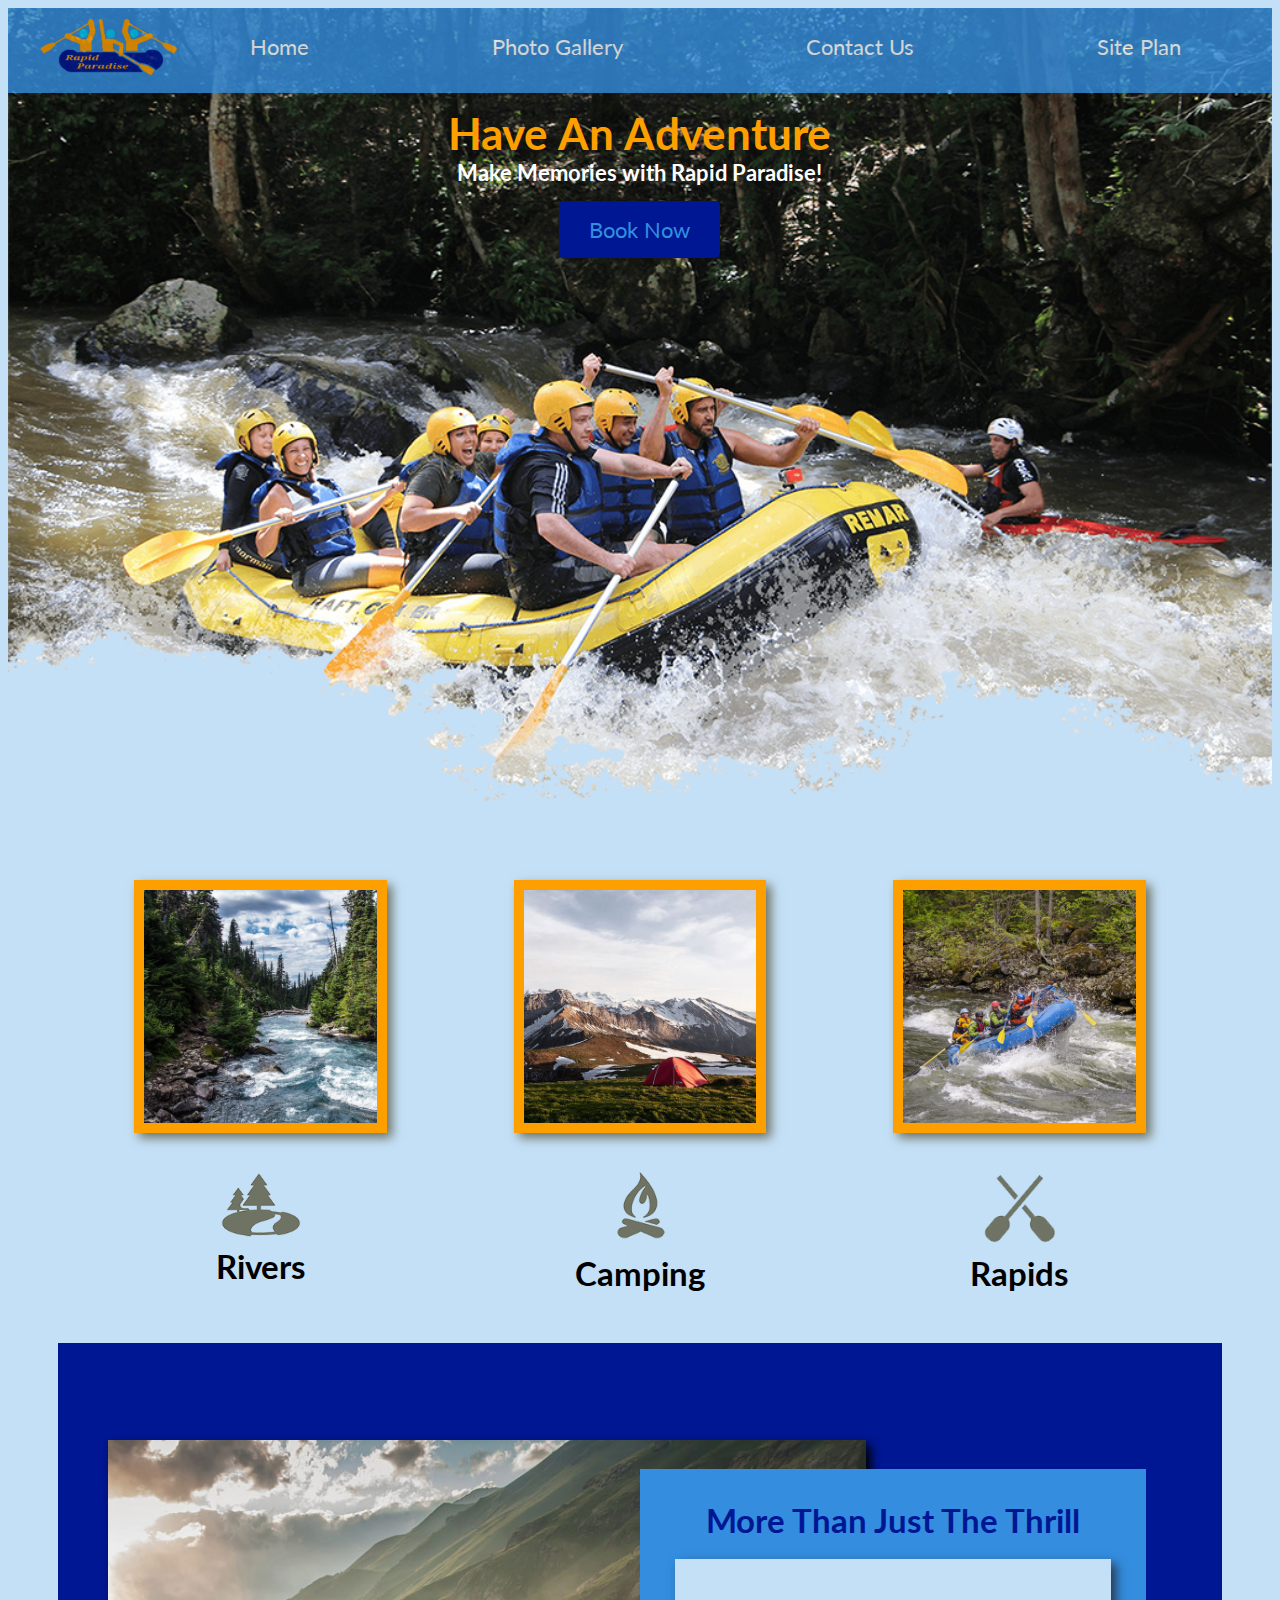
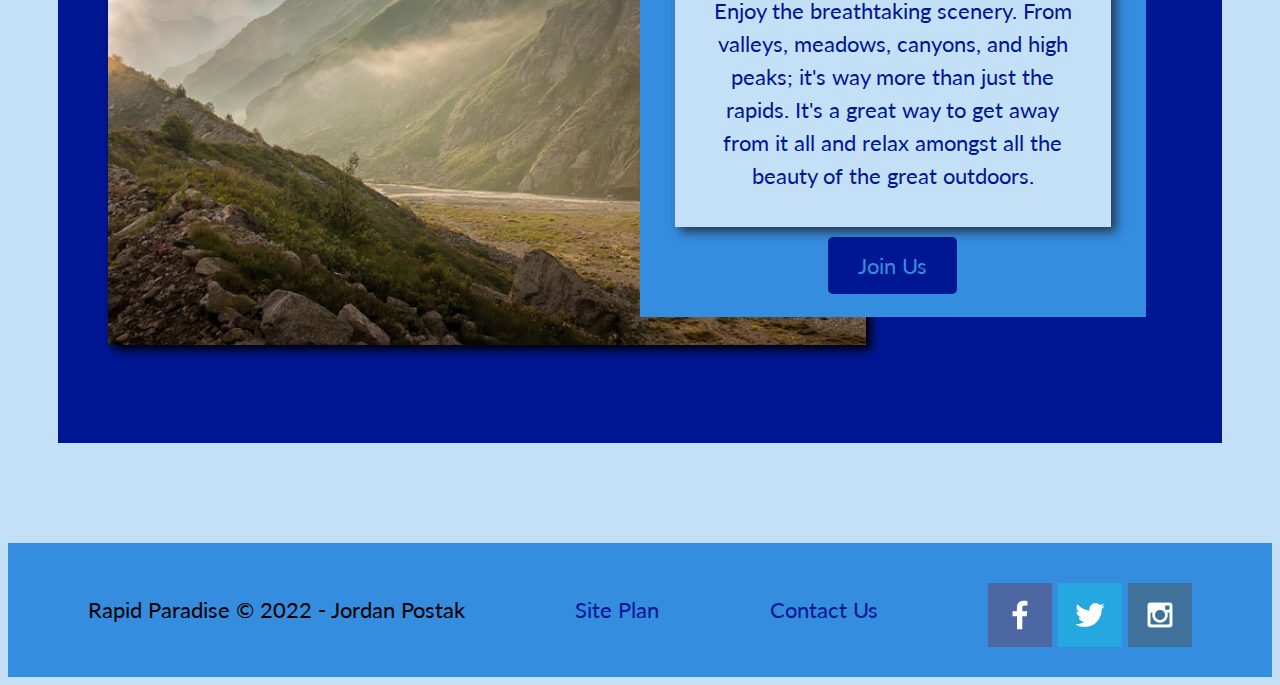
<file: index.html>
<!DOCTYPE html>
<html lang="en">
    <head>
        <meta charset="UTF-8">
        <meta http-equiv="X-UA-Compatible" content="IE=edge">
        <meta name="viewport" content="width=device-width, initial-scale=1.0">
        <title>"Rapid Paradise | Rapid Paradise Rafting | Home"</title>
        <link rel="stylesheet" href="styles/style.css">
    </head>
    <body>
        <div id="content">
            <header>
                <a id="logo_link" href="index.html">
                <img class="logo" src="images/logo.png" alt="Rapid Paradise Image"/>
                </a>
                <nav>
                    <a href="index.html">Home</a> 
                    <a href="photogallery.html">Photo Gallery</a>
                    <a href="contactus.html">Contact Us</a>
                    <a href="site-plan-rafting.html" target="_blank">Site Plan</a>
                </nav>
            </header>
            <div id="hero">
                <div id="hero-box">
                    <img id="hero-img" src="images/hero.png" alt="People enjoying white water rafting">
                </div>
                <section id="hero-msg">
                    <h1 class="home-title">Have An Adventure</h1>
                    <h4>Make Memories with Rapid Paradise!</h4>
                    <div class='button-box'>
                        <a class='book' href="rates.html">Book Now</a>
                    </div>
                </section>
            </div>
            <main class="home-grid">
                <section class="rivers-card">
                    <img class="card-img" src="images/rivers.jpg" alt="river in forest">
                    <img class="icon" src="images/river_icon.png" alt="river icon">
                    <h2>Rivers</h2>
                </section>
                <section class="camping-card">
                    <img class="card-img" src="images/camping.jpg" alt="tent in mountains">
                    <img class="icon" src="images/fire_icon.png" alt="fire icon">
                    <h2>Camping</h2>
                </section>
                <section class="rapids-card">
                    <img class="card-img" src="images/rapids.jpg" alt="rafting boat">
                    <img class="icon" src="images/oars.png" alt="oars icon">
                    <h2>Rapids</h2>
                </section>
                <div id="background"></div>
                <img class="mountains" src="images/mountains.jpg" alt="Misty mountains">
                <section class="msg">
                    <h2>More Than Just The Thrill</h2>
                    <p>Enjoy the breathtaking scenery. From valleys, meadows, canyons, and high peaks; it's way more than just the rapids. It's a great way to get away from it all and relax amongst all the beauty of the great outdoors. </p>
                    <a class='join' href="rivers.html">Join Us</a>
                </section>
            </main>
            <footer>
                <p>Rapid Paradise &copy; 2022 - Jordan Postak</p>
                <p><a href="site-plan-rafting.html" target="_blank">Site Plan</a></p>
                <p><a href="contactus.html" target="_blank">Contact Us</a></p>
                <div class="social">
                    <a href="https://facebook.com" target="_blank">
                        <img src="images/facebook.png" alt="fb icon">
                    </a>
                    <a href="https://twitter.com" target="_blank">
                        <img src="images/twitter.png" alt="twitter icon">
                    </a>
                    <a href="https://instagram.com" target="_blank">
                        <img src="images/instagram.png" alt="instagram icon">
                    </a>
                </div>
            </footer>
        </div>
    </body>
</html>
</file>
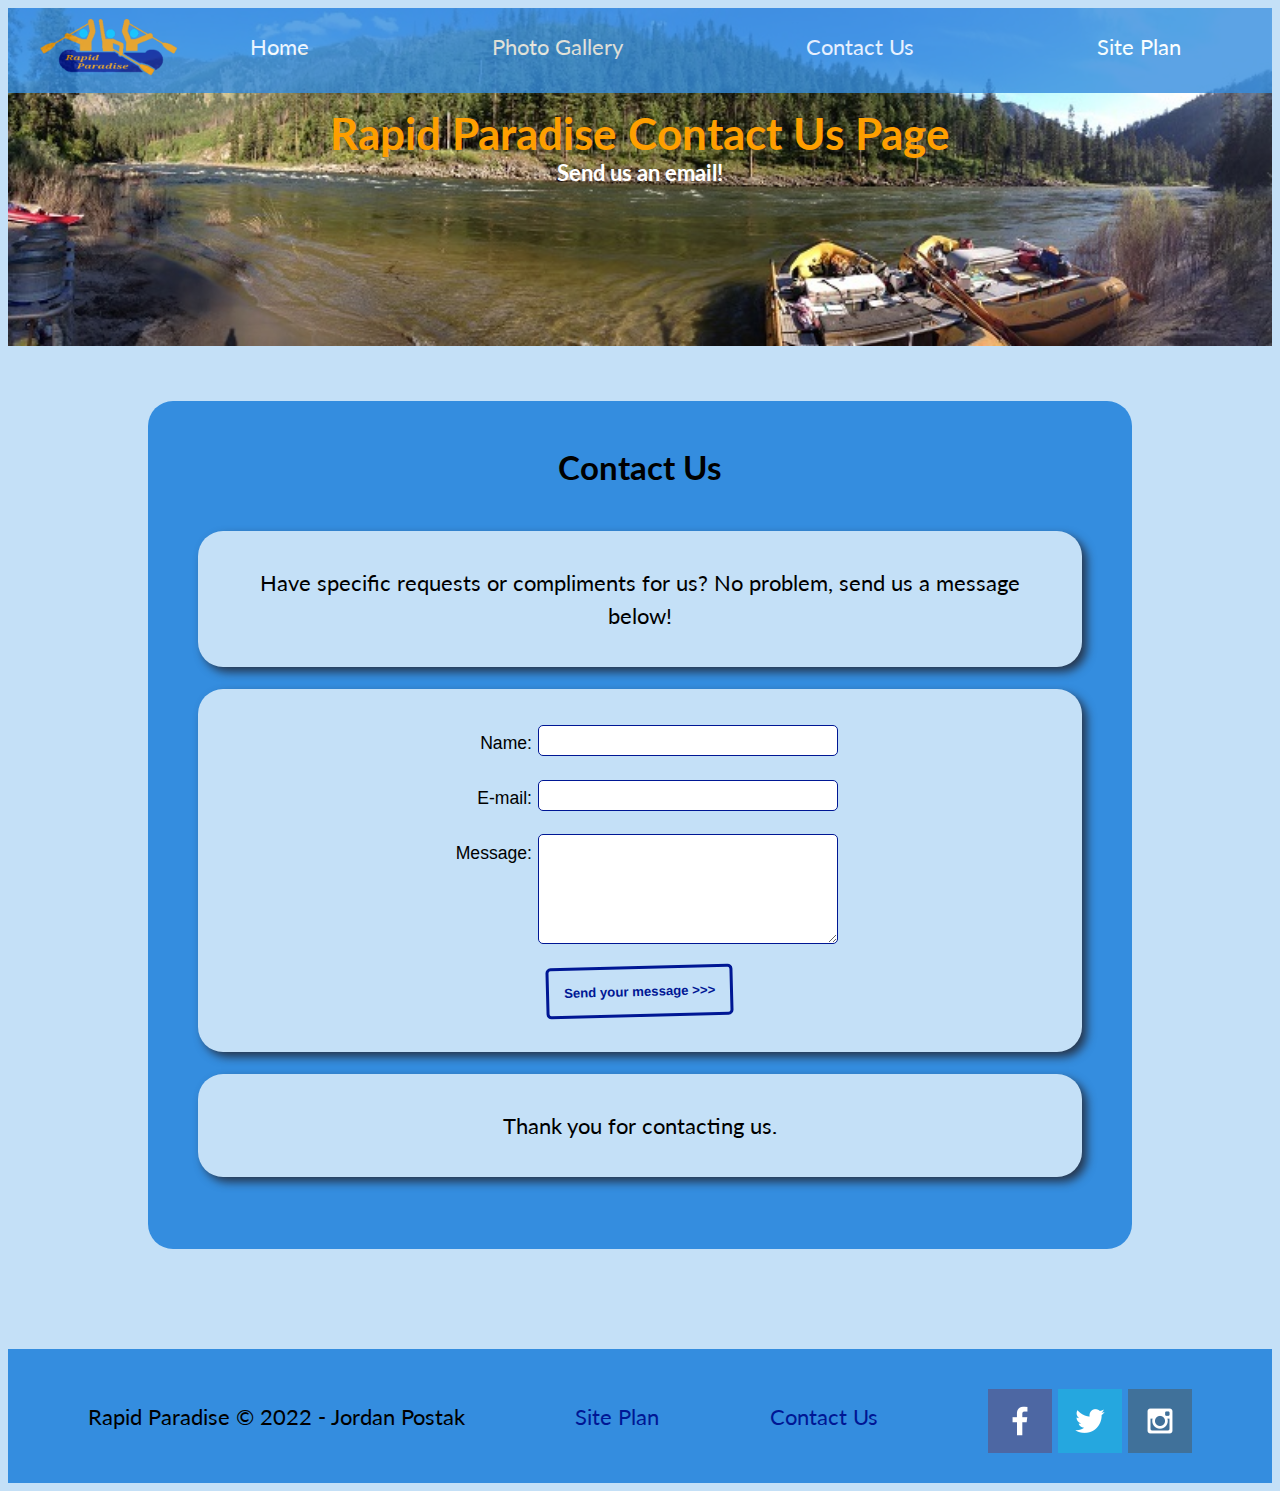
<file: contactus.html>
<!DOCTYPE html>
<html lang="en">
    <head>
        <meta charset="UTF-8">
        <meta http-equiv="X-UA-Compatible" content="IE=edge">
        <meta name="viewport" content="width=device-width, initial-scale=1.0">
        <title>"Rapid Paradise | Rapid Paradise Rafting | Contact Us"</title>
        <link rel="stylesheet" href="styles/style.css">
    </head>
    <body>
        <div id="content">
            <header>
                <a id="logo_link" href="index.html">
                <img class="logo" src="images/logo.png" alt="Rapid Paradise Image"/>
                </a>
                <nav>
                    <a href="index.html">Home</a> 
                    <a href="photogallery.html">Photo Gallery</a>
                    <a href="contactus.html">Contact Us</a>
                    <a href="site-plan-rafting.html" target="_blank">Site Plan</a>
                </nav>
            </header>
            <div id="contact">
                <div id="contact-box">
                    <img id="contact-img" src="images/river-wide.jpg" alt="River panoramic">
                </div>
                <section id="contact-title-msg">
                    <h1 class="contact-title"> Rapid Paradise Contact Us Page</h1>
                    <h4>Send us an email!</h4>
                </section>
            </div>
            <main class="contact-grid">
                <section class="contact-msg">
                    <h2>Contact Us</h2>
                    <p>Have specific requests or compliments for us? No problem, send us a message below!</p>
                    <div id="feedback"></div>
                    <form action="/my-handling-form-page" method="post">
                        <ul>
                          <li>
                            <label for="name">Name:</label>
                            <input type="text" id="name" name="user_name" />
                          </li>
                          <li>
                            <label for="mail">E-mail:</label>
                            <input type="email" id="mail" name="user_email" />
                          </li>
                          <li>
                            <label for="msg">Message:</label>
                            <textarea id="msg" name="user_message"></textarea>
                          </li>
                          <li class="button">
                            <button type="submit">Send your message</button>
                          </li>
                        </ul>
                      </form>
                      <script>
                        // get the feedback div element so we can do something with it.
                        const feedbackElement = document.getElementById('feedback');
                        // get the form so we can read what was entered in it.
                        const formElement = document.forms[0];
                        // add a 'listener' to wait for a submission of our form. When that happens run the code below.
                        formElement.addEventListener('submit', function(e) {
                            // stop the form from doing the default action.
                            e.preventDefault();
                            // set the contents of our feedback element to a message letting the user know the form was submitted successfully. Notice that we pull the name that was entered in the form to personalize the message!
                            feedbackElement.innerHTML = 'Hello '+ formElement.user_name.value +'! Thank you for your message. We will get back with you as soon as possible!';
                            // make the feedback element visible.
                            feedbackElement.style.display = "block";
                            // add a class to move everything down so our message doesn't cover it.
                            document.body.classList.toggle('moveDown');
                            });
                    </script>  
                    <p>Thank you for contacting us.</p>
                </section>
            </main>
            <footer>
                <p>Rapid Paradise &copy; 2022 - Jordan Postak</p>
                <p><a href="site-plan-rafting.html" target="_blank">Site Plan</a></p>
                <p><a href="contactus.html" target="_blank">Contact Us</a></p>
                <div class="social">
                    <a href="https://facebook.com" target="_blank">
                        <img src="images/facebook.png" alt="fb icon">
                    </a>
                    <a href="https://twitter.com" target="_blank">
                        <img src="images/twitter.png" alt="twitter icon">
                    </a>
                    <a href="https://instagram.com" target="_blank">
                        <img src="images/instagram.png" alt="instagram icon">
                    </a>
                </div>
            </footer>
        </div>
    </body>
</html>
</file>
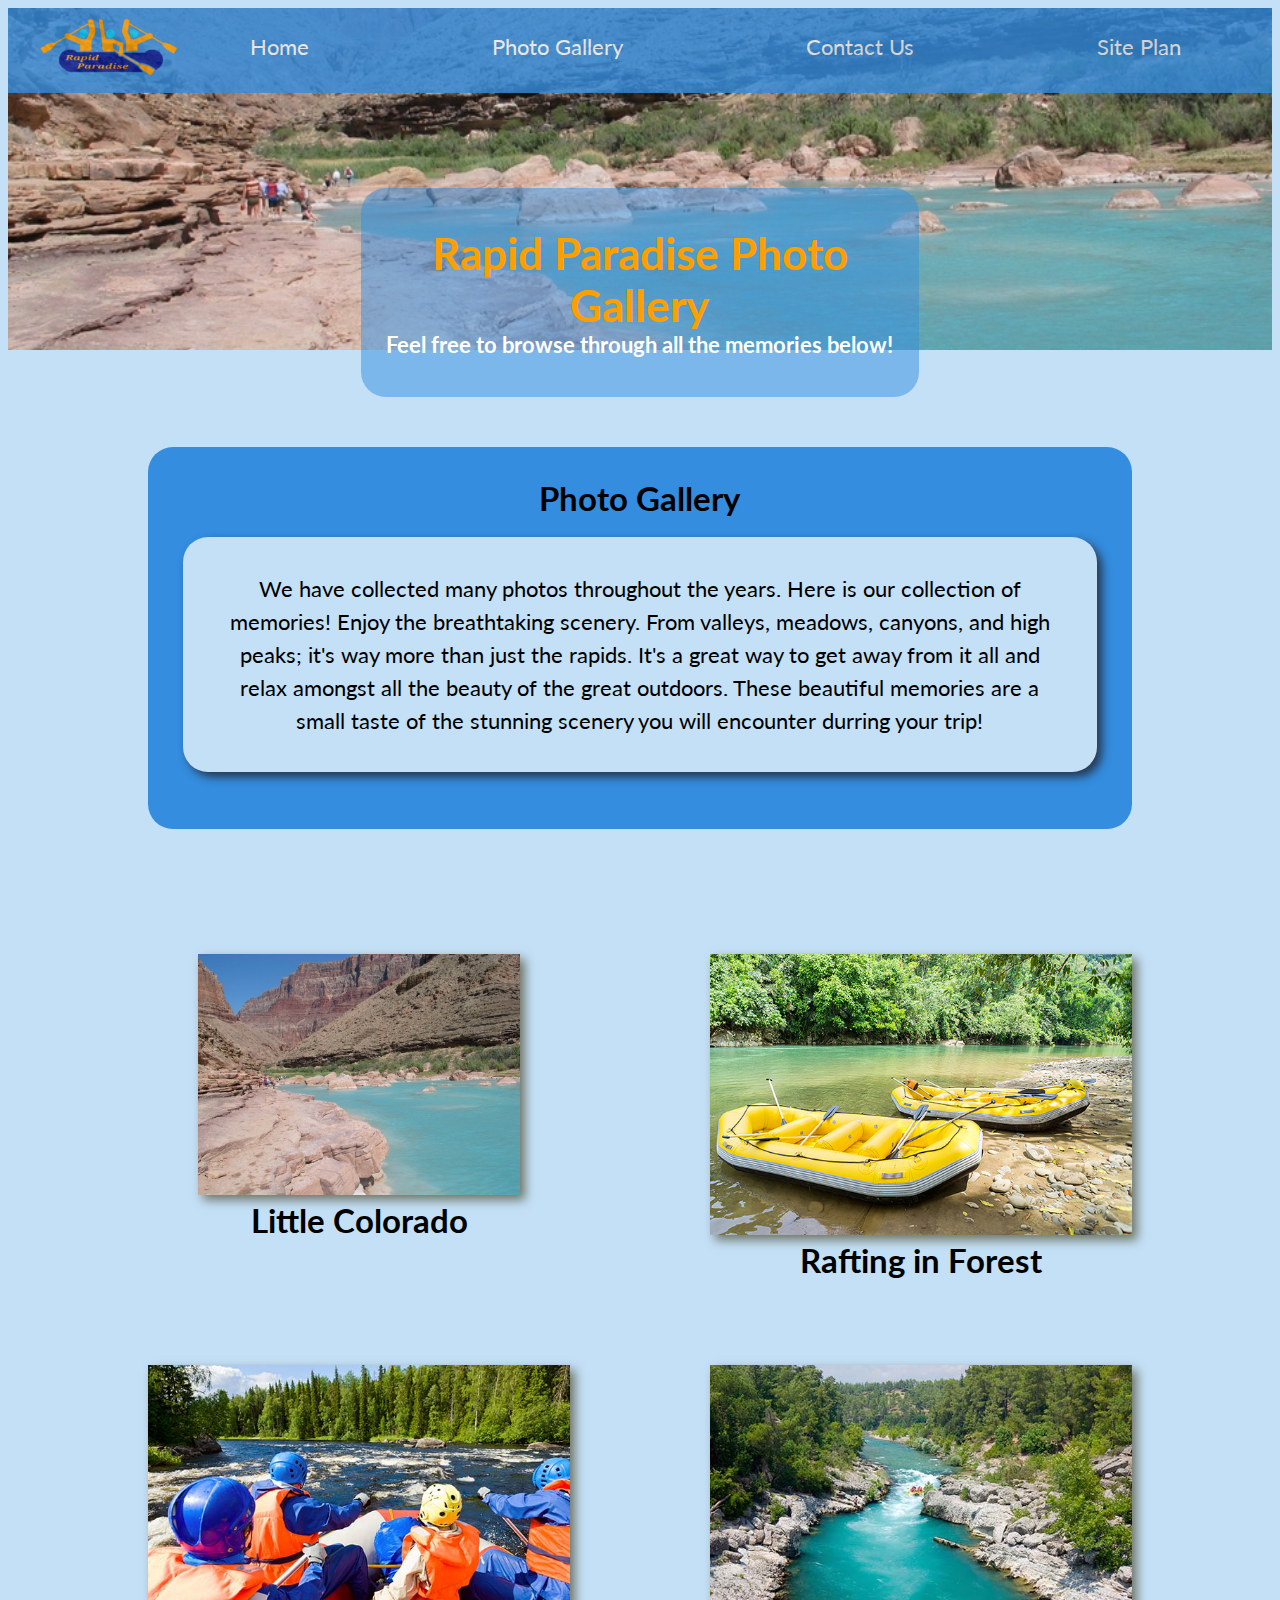
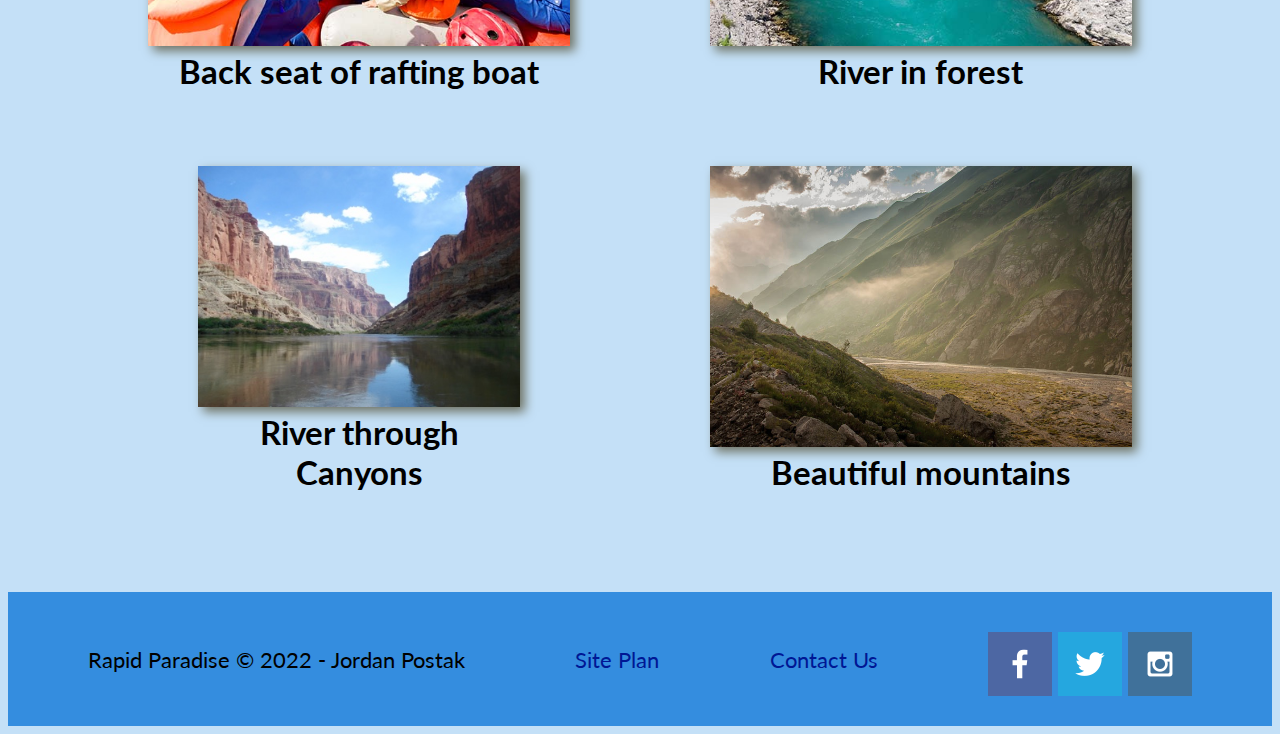
<file: photogallery.html>
<!DOCTYPE html>
<html lang="en">
    <head>
        <meta charset="UTF-8">
        <meta http-equiv="X-UA-Compatible" content="IE=edge">
        <meta name="viewport" content="width=device-width, initial-scale=1.0">
        <title>"Rapid Paradise | Rapid Paradise Rafting | Home"</title>
        <link rel="stylesheet" href="styles/style.css">
    </head>
    <body>
        <div id="content">
            <header>
                <a id="logo_link" href="index.html">
                <img class="logo" src="images/logo.png" alt="Rapid Paradise Image"/>
                </a>
                <nav>
                    <a href="index.html">Home</a> 
                    <a href="photogallery.html">Photo Gallery</a>
                    <a href="contactus.html">Contact Us</a>
                    <a href="site-plan-rafting.html" target="_blank">Site Plan</a>
                </nav>
            </header>
            <div id="photo">
                <div id="photo-box">
                    <img id="photo-img" src="images/littlecolorado-wide.jpg" alt="People enjoying white water rafting">
                </div>
                <section id="photo-msg">
                    <div id="photo-msg-background">
                    <h1 class="photo-title">Rapid Paradise Photo Gallery</h1>
                    <h4 class="photo-subtitle">Feel free to browse through all the memories below!</h4>
                    </div> 
                </section>
            </div>
            <main class="photo-grid">
                <section class="photo-gallery-msg">
                    <h2>Photo Gallery</h2>
                    <p>We have collected many photos throughout the years.  Here is our collection of memories!  Enjoy the breathtaking scenery.  From valleys, meadows, canyons, and high peaks; it's way more than just the rapids.  It's a great way to get away from it all and relax amongst all the beauty of the great outdoors.  These beautiful memories are a small taste of the stunning scenery you will encounter durring your trip!</p>
                </section>
                <section class="photo-1">
                    <img class="photo-img" src="images/littlecolorado.jpg" alt="Little Colorado">
                    <h2>Little Colorado</h2>
                </section>
                <section class="photo-2">
                    <img class="photo-img" src="images/rafting26_600.jpg" alt="Rafting in Forest">
                    <h2>Rafting in Forest</h2>
                </section>
                <section class="photo-3">
                    <img class="photo-img" src="images/rafting52_600.jpg" alt="Back seat of rafting boat">
                    <h2>Back seat of rafting boat</h2>
                </section>
                <section class="photo-4">
                    <img class="photo-img" src="images/rafting58_600.jpg" alt="River in forest">
                    <h2>River in forest</h2>
                </section>
                <section class="photo-5">
                    <img class="photo-img" src="images/river-narrow.jpg" alt="River through Canyons">
                    <h2>River through Canyons</h2>
                </section>
                <section class="photo-6">
                    <img class="photo-img" src="images/mountains.jpg" alt="Beautiful mountains">
                    <h2>Beautiful mountains</h2>
                </section>
            </main>
            <footer>
                <p>Rapid Paradise &copy; 2022 - Jordan Postak</p>
                <p><a href="site-plan-rafting.html" target="_blank">Site Plan</a></p>
                <p><a href="contactus.html" target="_blank">Contact Us</a></p>
                <div class="social">
                    <a href="https://facebook.com" target="_blank">
                        <img src="images/facebook.png" alt="fb icon">
                    </a>
                    <a href="https://twitter.com" target="_blank">
                        <img src="images/twitter.png" alt="twitter icon">
                    </a>
                    <a href="https://instagram.com" target="_blank">
                        <img src="images/instagram.png" alt="instagram icon">
                    </a>
                </div>
            </footer>
        </div>
    </body>
</html>
</file>
<file: styles/style.css>
/* if you are using any Google fonts change the font names below to your fonts. 
Any spaces in your font name should be replaced with a +. 
Fonts are separated by a & */
@import url('https://fonts.googleapis.com/css2?family=IM+Fell+French+Canon&family=Lato:ital,wght@0,400;0,700;1,400&display=swap');


#content{
    max-width: 1600px;
    margin: 0 auto;
}
header {
    display: grid;
    grid-template-columns: 150px auto;
    background-color: hsl(209, 73%, 54%);
    opacity: .8;
}
#logo {
    padding-top: 5px;
    margin-left: 50px;
    justify-self: center;
    align-self: center;
}
#logo_link {
    padding-top: 5px;
    margin-left: 50px;
    justify-self: center;
    align-self: center;
}
nav {
    display: flex;
    justify-content: space-around;
}
nav a {
    text-align: center;
    color: white;
    text-decoration: none;
    padding: 25px;
}
nav a:hover {
    background-color: #fe9f00;
    color: #001794;
}
#hero {
    display: grid;
    grid-template-columns: 1fr 3fr 1fr;
    margin-top: -85px;
}
#hero-box {
    grid-column: 1/4;
    grid-row: 1/3;
    z-index: -1;
}
#hero-msg {
    grid-column: 2/3;
    grid-row: 1/2;
    margin-top: 70px;
}
#hero-msg h1{
    text-align: center;
}
#hero-msg h4{
    text-align: center;
    color: white;
    margin-top: -30px;
}
#hero-img {
    width: 100%;
}
#contact {
    display: grid;
    grid-template-columns: 1fr 3fr 1fr;
    margin-top: -85px;
}
#contact-box {
    grid-column: 1/4;
    grid-row: 1/3;
    z-index: -1;
}
#contact-title-msg {
    grid-column: 2/3;
    grid-row: 1/2;
    margin-top: 70px;
}
#contact-title-msg h1{
    text-align: center;
}
#contact-title-msg h4{
    text-align: center;
    color: white;
    margin-top: -30px;
}
#contact-img {
    width: 100%;
}
#photo {
    display: grid;
    grid-template-columns: 1fr 3fr 1fr;
    margin-top: -85px;
}
#photo-box {
    grid-column: 1/4;
    grid-row: 1/3;
    z-index: -1;
}
#photo-msg {
    grid-column: 2/3;
    grid-row: 1/2;
    margin-top: 180px;
}
#photo-msg h1{
    text-align: center;
}
#photo-msg-background{
    background-color: rgba(52, 141, 223, 0.5); 
    border-radius: 25px;
    padding-top: 10px;
    padding-bottom: 10px;
    margin-left: 100px;
    margin-right: 100px;
}
#photo-msg h4{
    text-align: center;
    color: white;
    margin-top: -30px;
}
#photo-img {
    width: 100%;
}
.button-box{
    text-align: center;
    margin-top: 30px;
}
.home-title {
    color: #fe9f00;
    font-size: 2em;
}
.photo-title {
    color: #fe9f00;
    font-size: 2em;
}
.contact-title {
    color: #fe9f00;
    font-size: 2em;
}
h4 {
    color: #001794;
}
main section{
    text-align: center;
}
body {
    background-color: #c4e0f7; 
    font-family: Lato, Helvetica, sans-serif;
    font-size: 22px;
}
.book {
    background-color: #001794;
    color: hsl(209, 73%, 54%);
    text-decoration: none;
    padding: 15px 30px;
    border-radius: 5px
}
.email {
    background-color: #001794;
    color: hsl(209, 73%, 54%);
    text-decoration: none;
    padding: 15px 30px;
    border-radius: 5px
}
.join {
    background-color: #001794;
    color: hsl(209, 73%, 54%);
    text-decoration: none;
    padding: 15px 30px;
    border-radius: 5px
}
.book:hover {
    background-color: #fe9f00;
    color: #001794;
}
.email:hover {
    background-color: #fe9f00;
    color: #001794;
}
.join:hover {
    background-color: #fe9f00;
    color: #001794;
}
.msg h2 {
    color: #001794;
}
.msg p {
    color: #001794;
}
.logo {
    width: 150px;
}
.icon {
    width: 80px;
    padding-top: 30px;
}
  h2 {
    margin: 0;
}
.home-grid {
    display: grid;
    grid-template-columns: 1fr 1fr 1fr 1fr 1fr 1fr 1fr 1fr 1fr 1fr;
}
.contact-grid {
    display: grid;
    grid-template-columns: 1fr 1fr 1fr 1fr 1fr 1fr 1fr 1fr 1fr;
}
.photo-grid {
    display: grid;
    grid-template-columns: 1fr 1fr 1fr 1fr 1fr 1fr 1fr 1fr 1fr;
}
.card-img {
    width: 100%;
    border: 10px solid #fe9f00;
    margin-top: 25px;
    transition: transform .5s;
    box-shadow: 5px 5px 10px #6f7364;
}
.photo-img:hover {
    transform: scale(1.8);
    border: 10px solid #fe9f00;
    
}
.photo-img {
    width: 100%;
    margin-top: 25px;
    transition: transform .5s;
    box-shadow: 5px 5px 10px #6f7364;
}
.card-img:hover {
    opacity: .6;
    transform: scale(1.1);
}
.photo-1 {
    grid-column: 2/5;
    grid-row: 5/8;
    margin: 50px;
}
.photo-2 {
    margin-top: 50px;
    grid-column: 6/9;
    grid-row: 5/8
}
.photo-3 {
    grid-column: 2/5;
    grid-row: 11/14;
    margin-top: 50px;
}
.photo-4 {
    grid-column: 6/9;
    grid-row: 11/14;
    margin-top: 50px;
}
.photo-5 {
    grid-column: 2/5;
    grid-row: 16/19;
    margin: 50px;
}
.photo-6 {
    grid-column: 6/9;
    grid-row: 16/19;
    margin-top: 50px;
}
.rivers-card {
    grid-column: 2/4;
    grid-row: 2/3;
}
.camping-card {
    grid-column: 5/7;
    grid-row:2/3;
}
.rapids-card {
    grid-column: 8/10;
    grid-row:2/3;
}
main section img {
    box-sizing: border-box;
}
#background {
    grid-column: 1/11;
    grid-row:4/9;
    height: auto;
    background-color: #001794;
    margin: 50px;
    padding: 350px;
}
#photo-background {
    grid-column: 1/11;
    grid-row:1/4;
    height: auto;
    background-color: #001794;
    margin: 50px;
    padding: 350px;
}
.contact-msg {
    background-color: hsl(209, 73%, 54%);
    border-radius: 25px;
    line-height: 1.5em;
    padding: 35px;
    margin-top: 50px;
    margin-bottom: 50px;
    grid-column: 2/9;
    grid-row: 2/3;
}
.contact-msg p {
    background-color: #c4e0f7;
    border-radius: 25px;
    padding: 35px;
    box-shadow: 5px 5px 10px #27374e;
}
.photo-gallery-msg {
    background-color: hsl(209, 73%, 54%);
    border-radius: 25px;
    line-height: 1.5em;
    padding: 35px;
    margin-top: 50px;
    margin-bottom: 50px;
    grid-column: 2/9;
    grid-row: 2/3;
}
.photo-gallery-msg p {
    background-color: #c4e0f7;
    border-radius: 25px;
    padding: 35px;
    box-shadow: 5px 5px 10px #27374e;
}
.mountains {
    grid-column: 1/7;
    grid-row:5/8;
    margin-top: 100px;
    margin-bottom: 100px;
    margin-left: 100px;
    width: 100%;
    height: auto;
    box-shadow: 5px 5px 10px #000000;
}
.photo {
    grid-column: 1/7;
    grid-row:5/8;
    margin-top: 100px;
    margin-bottom: 100px;
    margin-left: 100px;
    width: 100%;
    height: auto;
    box-shadow: 5px 5px 10px #000000;
}
.msg {
    background-color: hsl(209, 73%, 54%);
    line-height: 1.5em;
    padding: 35px;
    margin-top: auto;
    margin-bottom: auto;
    grid-column: 6/10;
    grid-row: 5/8;
}

.msg p {
    background-color: #c4e0f7;
    padding: 35px;
    grid-column: 6/10;
    grid-row: 6/7;
    box-shadow: 5px 5px 10px #27374e;
}
.contact-msg {
    background-color: hsl(209, 73%, 54%);
    line-height: 1.5em;
    padding: 50px;
    margin-top: 50px;
    margin-bottom: 50px;
    grid-column: 2/9;
    grid-row: 7/10;
}
.contact-msg h2 {
    padding-bottom: 25px;
}
.contact-msg p {
    background-color: #c4e0f7;
    padding: 35px;
    box-shadow: 5px 5px 10px #27374e;
}
footer {
    background-color: hsl(209, 73%, 54%);
    padding: 25px;
    margin-top: 50px; 
    display: flex;
    justify-content: space-around;
    align-items: center;
}
footer .social img   {
    padding-top: 15px;
}
footer h3 {
    color: #001794;
}
footer a {
    color: #001794;
    text-decoration: none;
}
footer a:hover {
    color:#fe9f00
}
footer p a:hover{
    font-size: 1.2em;
    text-decoration: underline;
}
form {
/* Center the form on the page */
margin: 0 auto;
width: 0 auto;
/* Form outline */
background-color: #c4e0f7;
padding: 35px;
box-shadow: 5px 5px 10px #27374e;
border-radius: 25px;
}

ul {
list-style: none;
padding: 0;
margin: 0;
}

form li + li {
margin-top: 1em;
}

label {
/* Uniform size & alignment */
display:inline-block;
width: 90px;
text-align: right;
font: 0.8em "typewriter", sans-serif
}

input,
textarea {
/* To make sure that all text fields have the same font settings
    By default, textareas have a monospace font */
font: 1em sans-serif;
width: 20%;
border-radius: 5px;
/* Uniform text field size */
width: 300px;
box-sizing: border-box;

/* Match form field borders */
border: 1px solid #001794;


}

input:focus,
textarea:focus {
/* Additional highlight for focused elements */
border-color: #fe9f00;
}

textarea {
/* Align multiline text fields with their labels */
vertical-align: top;

/* Provide space to type some text */
height: 5em;
}

.button {
/* Align buttons with the text fields */
padding-left: 0px; /* same size as the label elements */
}
button,
input,
select,
textarea {
  font-family: inherit;
  font-size: 100%;
}
button {
    padding: 15px;
    font: bold 0.6em sans-serif;
    border: 3px solid #001794;
    border-radius: 5px;
    background: none;
    cursor: pointer;
    transform: rotate(-1.5deg);
    color: #001794;
}
button:after {
    content: " >>>";
  }
button:hover,
button:focus {
  outline: none;
  background: #fe9f00;
  color: #001794;
}
#feedback {
    background-color: #fe9f00;
    position: absolute;
    top: 0;
    left: 0;
    right: 0;
    padding: .5em;
    /* make this element invisible until we are ready for it */
    display: none;      
    }
.moveDown {
    margin-top: 3em;
}

@media screen and (max-width: 900px) {
    #hero, .home-grid {
        display: block;
        height: auto;
    }
    #photo, .photo-grid {
        display: block;
        height: auto;
    }
    button{
        display: block;
        height: auto;
        width: 100%;
        position: center;
        margin: 0;
    }
    input,
    textarea {
        display: block;
        height: auto;
        width: 100%;
    }
    nav, footer {
        flex-direction: column;
    }
    nav a {
        display: block;
        padding: 15px;
    }
    #hero {
        margin-top: 0;
    }
    #photo {
        margin-top: 0;
    }
    #hero-msg {
        margin-top: 0;
    }
    #photo-msg {
        margin-top: 0;
    }
    #hero-msg h4 {
        display: none;
    }
    #photo-msg h4 {
        display: none;
    }
    .home-title {
        font-size: 25px;
        color: #6f7364;
    }
    .rivers-card, .camping-card, .rapids-card { 
        margin: 50px auto;
        width: 60%;
    }
    .photo-1, .photo-2, .photo-3, .photo-4, .photo-5, .photo-6 {
        margin: 50px auto;
        width: 50%;
    }
    #photo-msg-background{
        width: 100%;
        margin: 0;
    }
    #background {
        display: none;
    }
    .mountains, .msg {
        width: 80%;
        display: block;
        margin: 0 auto;
    }
    footer {
        margin-top: 25px;
    }
}
</file>
